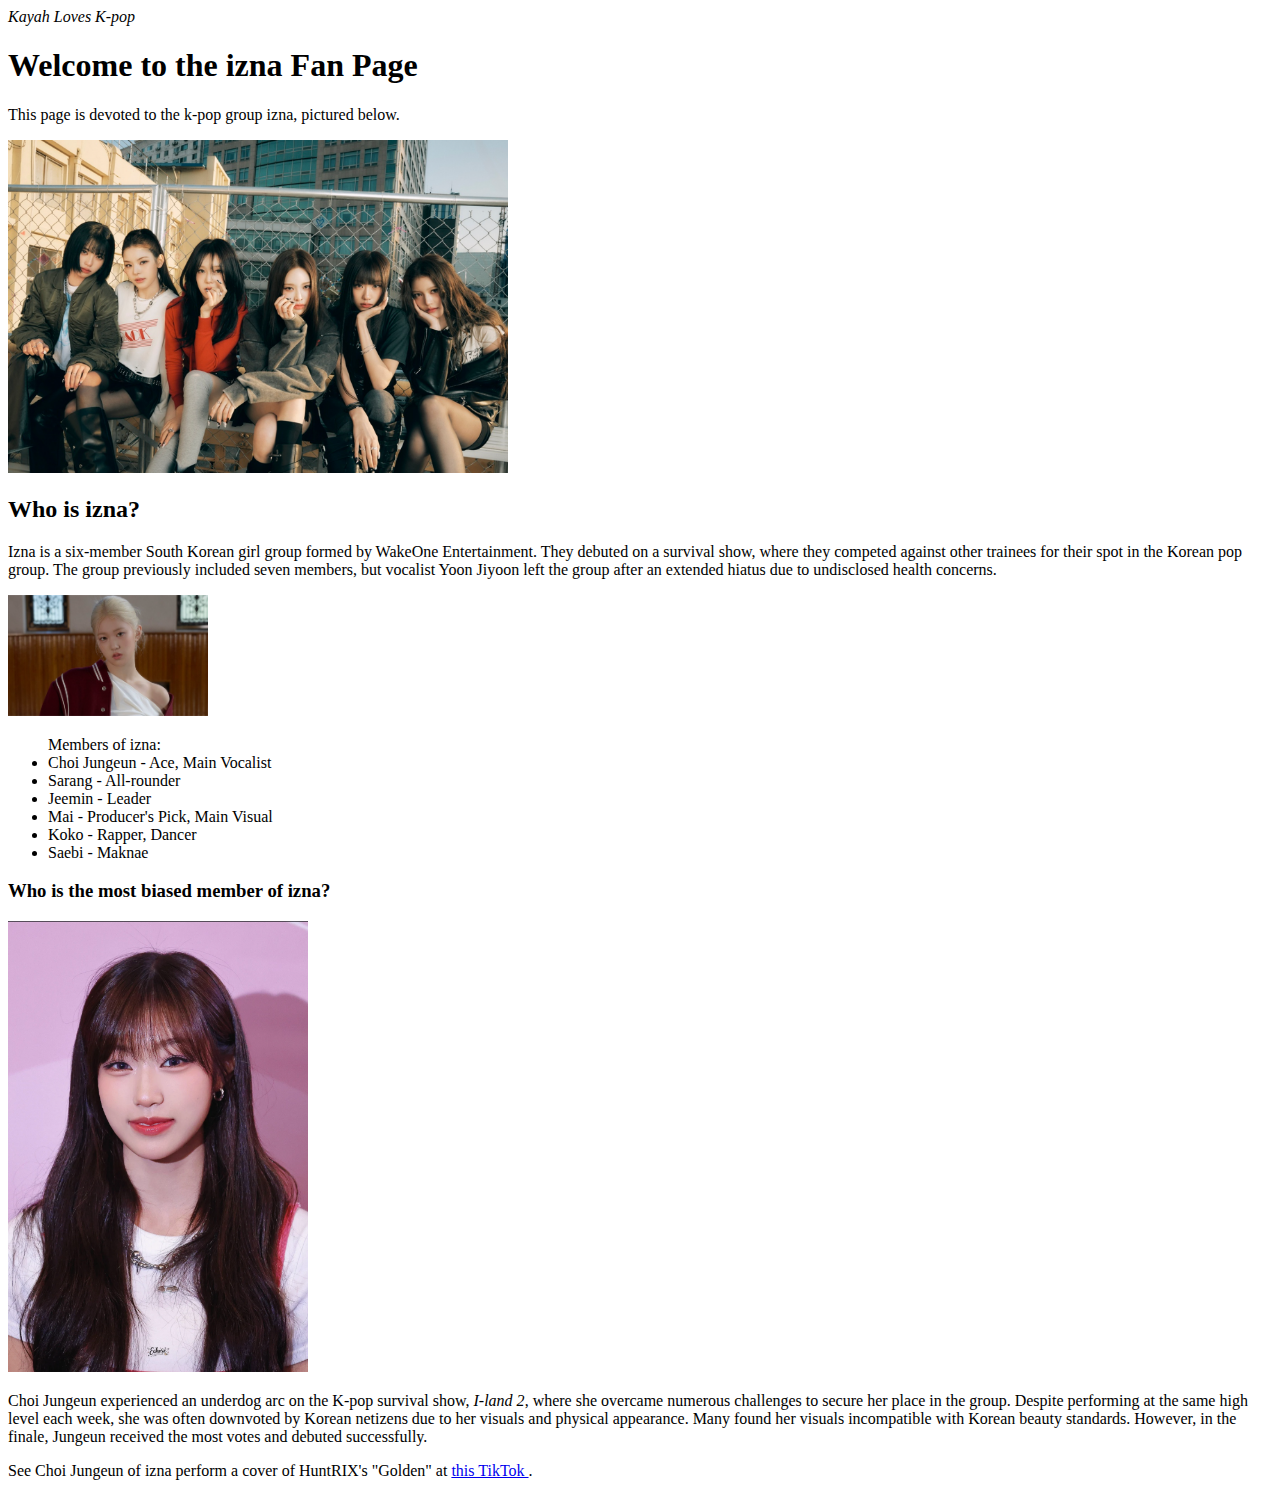
<file: index.html>
<!DOCTYPE html>
<html lang="en">
<head>
    <meta charset="UTF-8">
    <meta name="viewport" content="width=device-width, initial-scale=1.0">
    <title>K-Pop</title>
</head>
<body>
    <main><em>Kayah Loves K-pop</em></main>
    <h1>Welcome to the izna Fan Page</h1>
    <p>This page is devoted to the k-pop group izna, pictured below.</p>
    <img src="iznaGroup.png" width="500" alt="Korean pop girl group izna" />
    <h2> Who is izna? </h2>
    <p> Izna is a six-member South Korean girl group formed by WakeOne Entertainment. They debuted on a survival show, where they competed against other trainees for their spot in the Korean pop group. The group previously included seven members, but vocalist Yoon Jiyoon left the group after an extended hiatus due to undisclosed health concerns. </p>
    <img src="yoonJiyoon.png" width="200" alt="Yoon Jiyoon" />
    <ul> Members of izna:
        <li>Choi Jungeun - Ace, Main Vocalist</li>
        <li>Sarang  - All-rounder</li>
        <li>Jeemin - Leader</li>
        <li>Mai - Producer's Pick, Main Visual</li>
        <li>Koko - Rapper, Dancer</li>
        <li>Saebi - Maknae</li>
    </ul>
    <h3>Who is the most biased member of izna? </h3>
    <img src="choiJungeun.png" width="300" alt="Choi Jungeun" />
    <p>Choi Jungeun experienced an underdog arc on the K-pop survival show, <em>I-land 2</em>, where she overcame numerous challenges to secure her place in the group. Despite performing at the same high level each week, she was often downvoted by Korean netizens due to her visuals and physical appearance. Many found her visuals incompatible with Korean beauty standards. However, in the finale, Jungeun received the most votes and debuted successfully.</p>
    <p> See Choi Jungeun of izna perform a cover of HuntRIX's "Golden" at <a href="https://www.tiktok.com/@izeuns/video/7533884606416817430"> this TikTok </a>.</p>
</body>
</html>
</file>
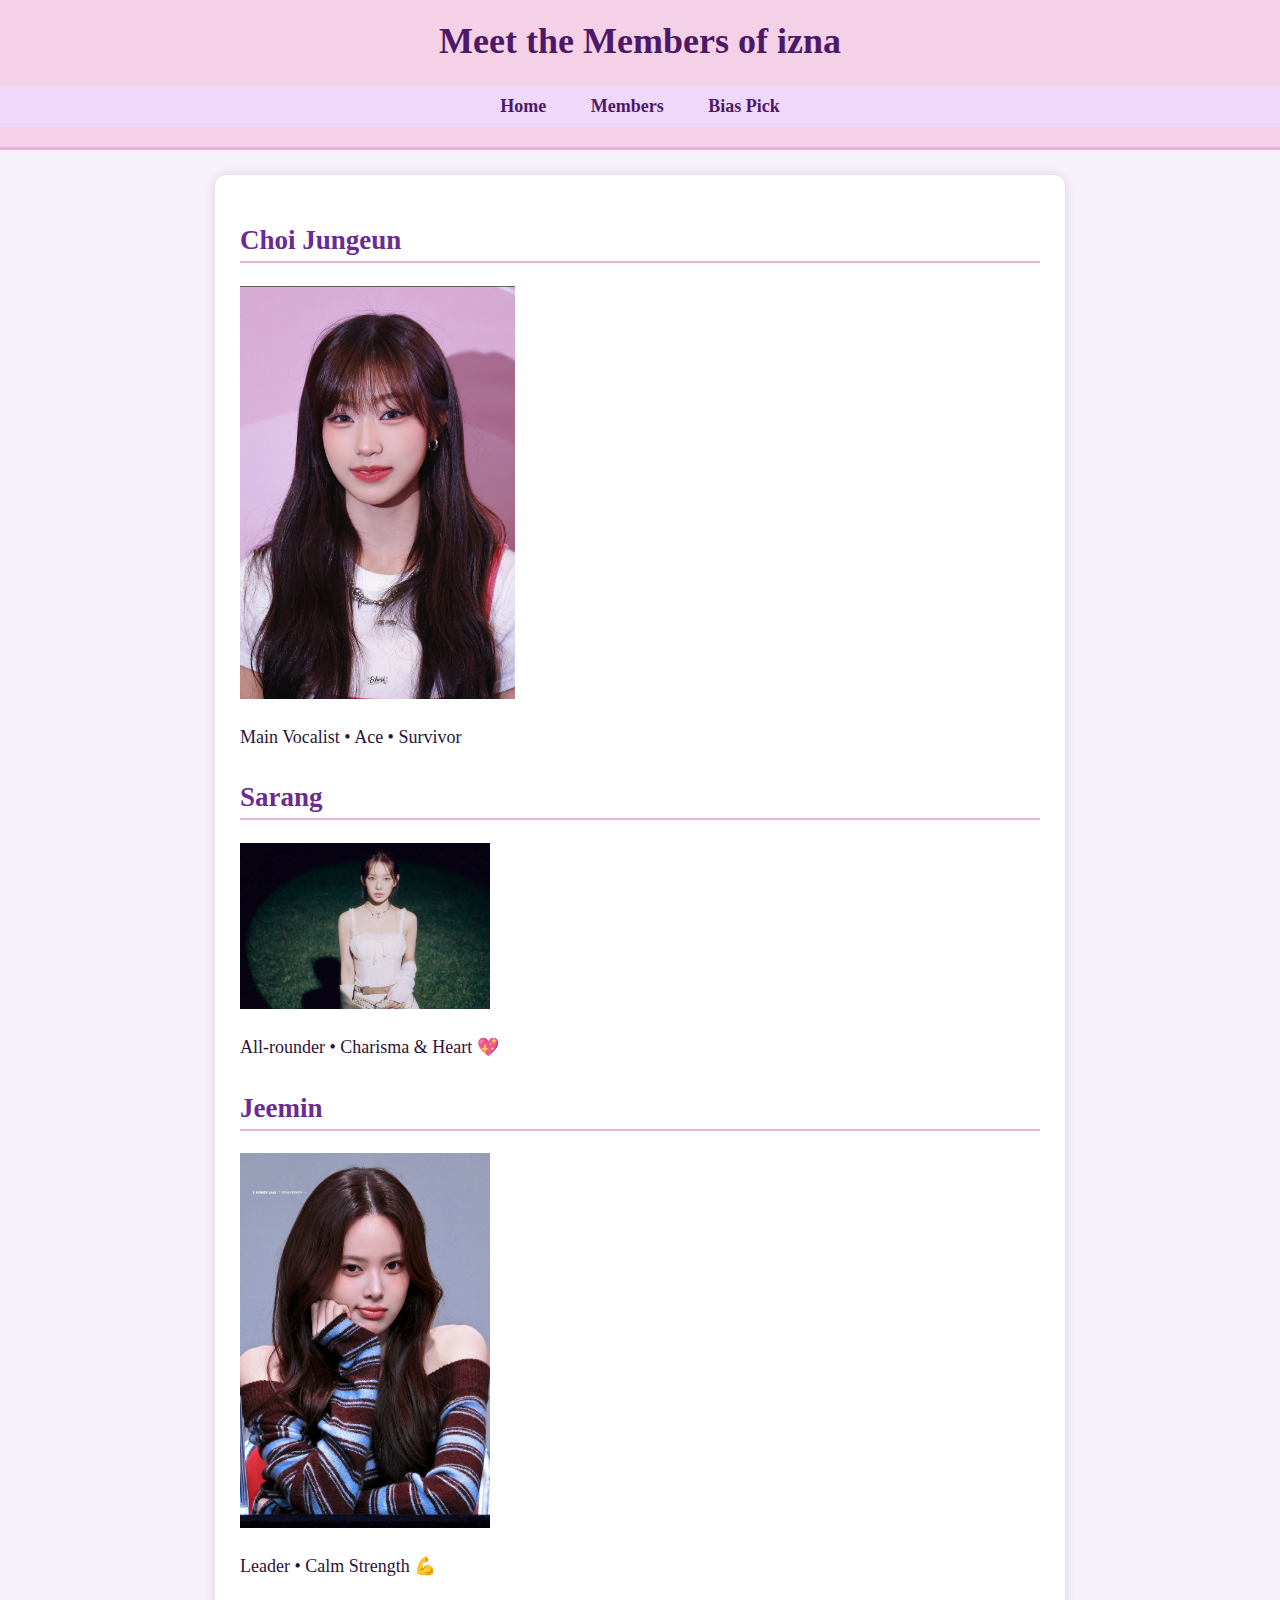
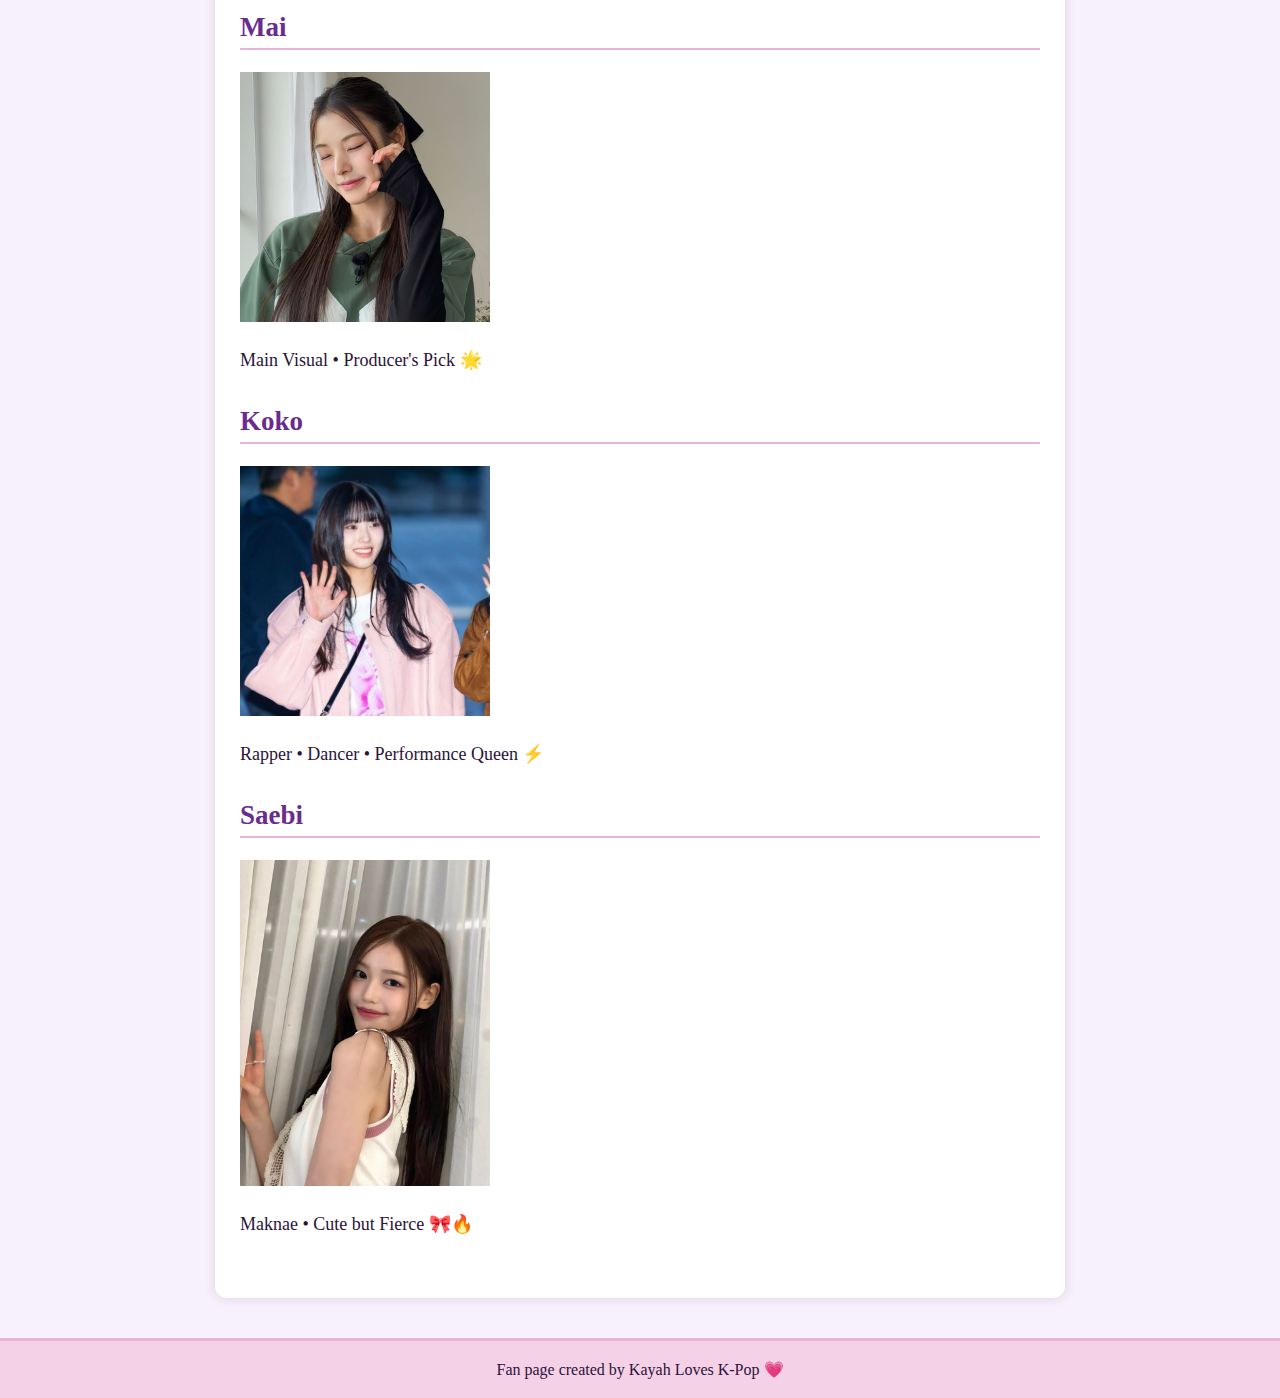
<file: members.html>
<!DOCTYPE html>
<html lang="en">
<head>
    <meta charset="UTF-8">
    <meta name="viewport" content="width=device-width, initial-scale=1.0">
    <title>Meet the Members — izna</title>
    <link rel="stylesheet" href="style.css">
</head>
<body>
    <header>
        <h1>Meet the Members of izna</h1>
        <nav>
            <ul>
                <li><a href="index.html">Home</a></li>
                <li><a href="members.html">Members</a></li>
                <li><a href="bias.html">Bias Pick</a></li>
            </ul>
        </nav>
    </header>

    <main>
        <h2>Choi Jungeun</h2>
        <img src="choiJungeun.png" width="275" alt="Choi Jungeun">
        <p>Main Vocalist • Ace • Survivor</p>

        <h2>Sarang</h2>
        <img src="sarang.jpg" width="250" alt="Sarang">
        <p>All-rounder • Charisma & Heart 💖</p>

        <h2>Jeemin</h2>
        <img src="jeemin.jpeg" width="250" alt="Jeemin">
        <p>Leader • Calm Strength 💪</p>

        <h2>Mai</h2>
        <img src="mai.jpg" width="250" alt="Mai">
        <p>Main Visual • Producer's Pick 🌟</p>

        <h2>Koko</h2>
        <img src="koko.jpg" width="250" alt="Koko">
        <p>Rapper • Dancer • Performance Queen ⚡</p>

        <h2>Saebi</h2>
        <img src="saebi.jpeg" width="250" alt="Saebi">
        <p>Maknae • Cute but Fierce 🎀🔥</p>
    </main>

    <footer>
        <p>Fan page created by Kayah Loves K-Pop 💗</p>
    </footer>
</body>
</html>
</file>
<file: style.css>
/* 🌸 GLOBAL STYLING */
body {
    font-family: "Playfair", "EB Garamond", serif;
    font-size: 18px;
    margin: 0;
    padding: 0;
    background-color: #f7f1fb; /* light lavender */
    color: #2b1338; /* deep purple for accessibility */
}

/* 🎀 HEADER */
header {
    background-color: #f5d1e8; /* pastel pink */
    text-align: center;
    padding: 20px 0;
    border-bottom: 3px solid #e7b3da; /* definition */
}

/* ✨ NAV */
nav {
    background-color: #f0d8fb; /* pastel lavender */
    padding: 10px 0;
}

nav ul {
    list-style: none;
    padding: 0;
    margin: 0;
}

nav li {
    display: inline-block;
    width: auto;
    margin: 0 20px;
}

nav a {
    text-decoration: none;
    color: #4d1966; /* rich plum */
    font-weight: 600;
}

nav a:hover {
    color: #a9379b; /* brighter purple on hover */
    text-decoration: underline;
}

/* 📌 MAIN CONTENT */
main {
    background-color: #ffffff;
    font-size: 18px;
    max-width: 800px;
    margin: 25px auto;
    padding: 20px 25px 40px;
    border-radius: 12px;
    box-shadow: 0 0 12px rgba(84, 30, 104, 0.15);
}

/* 🎤 HEADINGS */
h1 {
    text-align: center;
    font-family: "Playfair", serif;
    color: #4d1966;
    margin-top: 0;
}

h2 {
    color: #6a2c91;
    margin-top: 30px;
    border-bottom: 2px solid #e7b3da;
    padding-bottom: 5px;
}

/* 📝 PARAGRAPHS */
p {
    line-height: 1.7;
}

/* ⭐ LIST STYLING */
ul {
    padding-left: 20px;
}

li {
    display: list-item;
    width: auto;
    margin: 6px 0;
}

/* 💖 FOOTER */
footer {
    background-color: #f5d1e8;
    text-align: center;
    padding: 15px 0;
    margin-top: 40px;
    border-top: 3px solid #e7b3da;
}

footer p {
    margin: 0;
    font-size: 16px;
}
</file>
